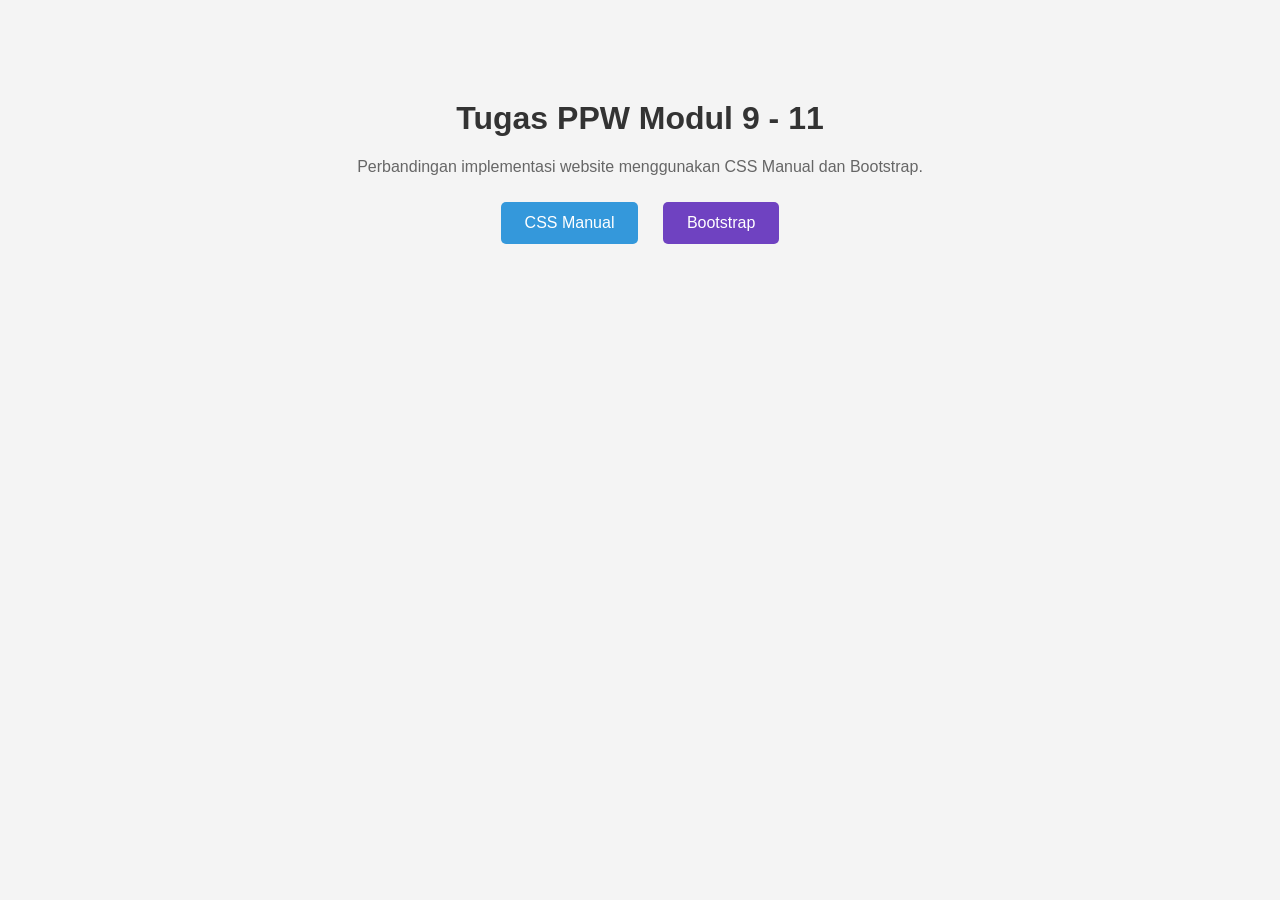
<file: index.html>
<!DOCTYPE html>
<html lang="id">
<head>
    <meta charset="UTF-8">
    <meta name="viewport" content="width=device-width, initial-scale=1.0">
    <title>Tugas PPW Modul 9-11</title>

    <style>
        body{
            font-family: Arial, sans-serif;
            text-align: center;
            margin-top: 100px;
            background-color: #f4f4f4;
        }

        h1{
            color: #333;
        }

        p{
            color: #666;
        }

        .btn{
            display: inline-block;
            margin: 10px;
            padding: 12px 24px;
            text-decoration: none;
            color: white;
            border-radius: 5px;
        }

        .css{
            background-color: #3498db;
        }

        .bootstrap{
            background-color: #6f42c1;
        }

        .btn:hover{
            opacity: 0.8;
        }
    </style>
</head>
<body>

    <h1>Tugas PPW Modul 9 - 11</h1>

    <p>
        Perbandingan implementasi website menggunakan
        CSS Manual dan Bootstrap.
    </p>

    <a href="css-manual/login.html" class="btn css">
        CSS Manual
    </a>

    <a href="bootstrap/login.html" class="btn bootstrap">
        Bootstrap
    </a>

</body>
</html>
</file>
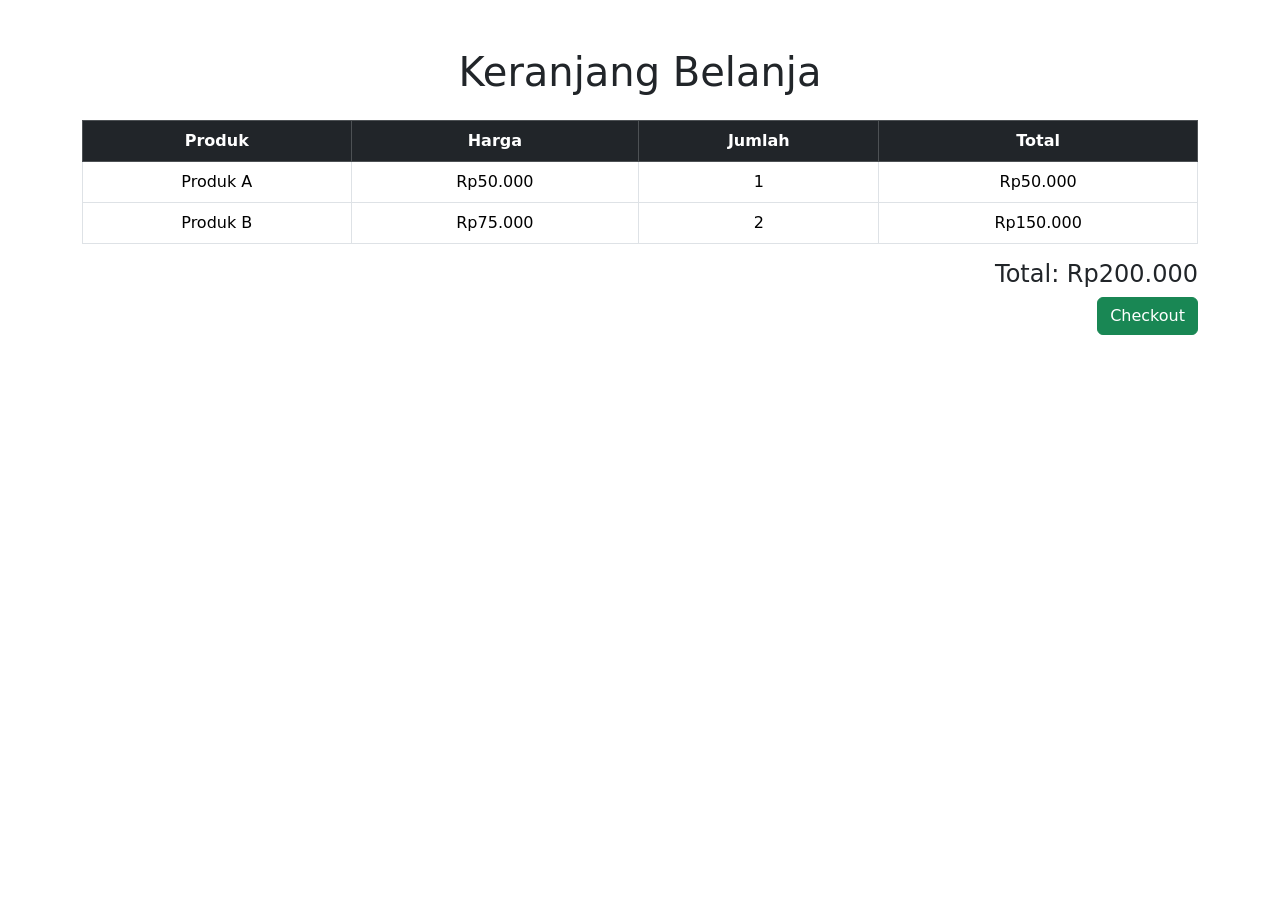
<file: bootstrap/cart.html>
<!DOCTYPE html>
<html lang="id">
<head>
<meta charset="UTF-8">
<meta name="viewport" content="width=device-width, initial-scale=1.0">

<link href="https://cdn.jsdelivr.net/npm/bootstrap@5.3.3/dist/css/bootstrap.min.css" rel="stylesheet">

<title>Keranjang</title>
</head>

<body>

<div class="container py-5">

<h1 class="text-center mb-4">
Keranjang Belanja
</h1>

<table class="table table-bordered text-center">

<thead class="table-dark">

<tr>
<th>Produk</th>
<th>Harga</th>
<th>Jumlah</th>
<th>Total</th>
</tr>

</thead>

<tbody>

<tr>
<td>Produk A</td>
<td>Rp50.000</td>
<td>1</td>
<td>Rp50.000</td>
</tr>

<tr>
<td>Produk B</td>
<td>Rp75.000</td>
<td>2</td>
<td>Rp150.000</td>
</tr>

</tbody>

</table>

<div class="text-end">

<h4>Total: Rp200.000</h4>

<button class="btn btn-success">
Checkout
</button>

</div>

</div>

</body>
</html>
</file>
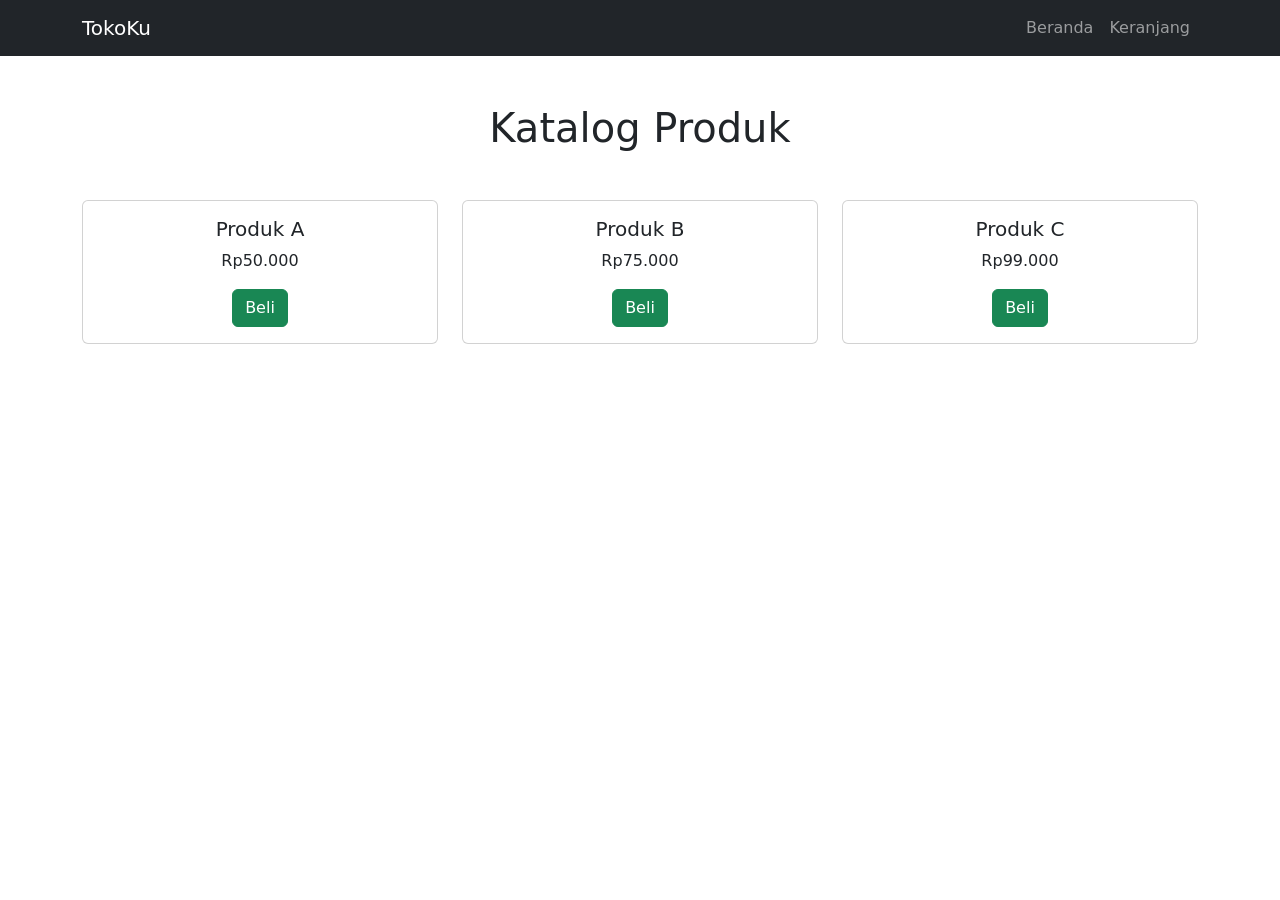
<file: bootstrap/dashboard.html>
<!DOCTYPE html>
<html lang="id">
<head>
<meta charset="UTF-8">
<meta name="viewport" content="width=device-width, initial-scale=1.0">

<link href="https://cdn.jsdelivr.net/npm/bootstrap@5.3.3/dist/css/bootstrap.min.css" rel="stylesheet">

<title>Dashboard Bootstrap</title>
</head>

<body>

<nav class="navbar navbar-expand-lg navbar-dark bg-dark">

<div class="container">

<a class="navbar-brand" href="#">
TokoKu
</a>

<ul class="navbar-nav ms-auto">

<li class="nav-item">
<a class="nav-link" href="#">
Beranda
</a>
</li>

<li class="nav-item">
<a class="nav-link" href="cart.html">
Keranjang
</a>
</li>

</ul>

</div>

</nav>

<div class="container py-5">

<h1 class="text-center mb-5">
Katalog Produk
</h1>

<div class="row g-4">

<div class="col-md-4">

<div class="card">

<div class="card-body text-center">

<h5 class="card-title">
Produk A
</h5>

<p>Rp50.000</p>

<a href="cart.html" class="btn btn-success">
Beli
</a>

</div>

</div>

</div>

<div class="col-md-4">

<div class="card">

<div class="card-body text-center">

<h5 class="card-title">
Produk B
</h5>

<p>Rp75.000</p>

<a href="cart.html" class="btn btn-success">
Beli
</a>

</div>

</div>

</div>

<div class="col-md-4">

<div class="card">

<div class="card-body text-center">

<h5 class="card-title">
Produk C
</h5>

<p>Rp99.000</p>

<a href="cart.html" class="btn btn-success">
Beli
</a>

</div>

</div>

</div>

</div>

</div>

</body>
</html>
</file>
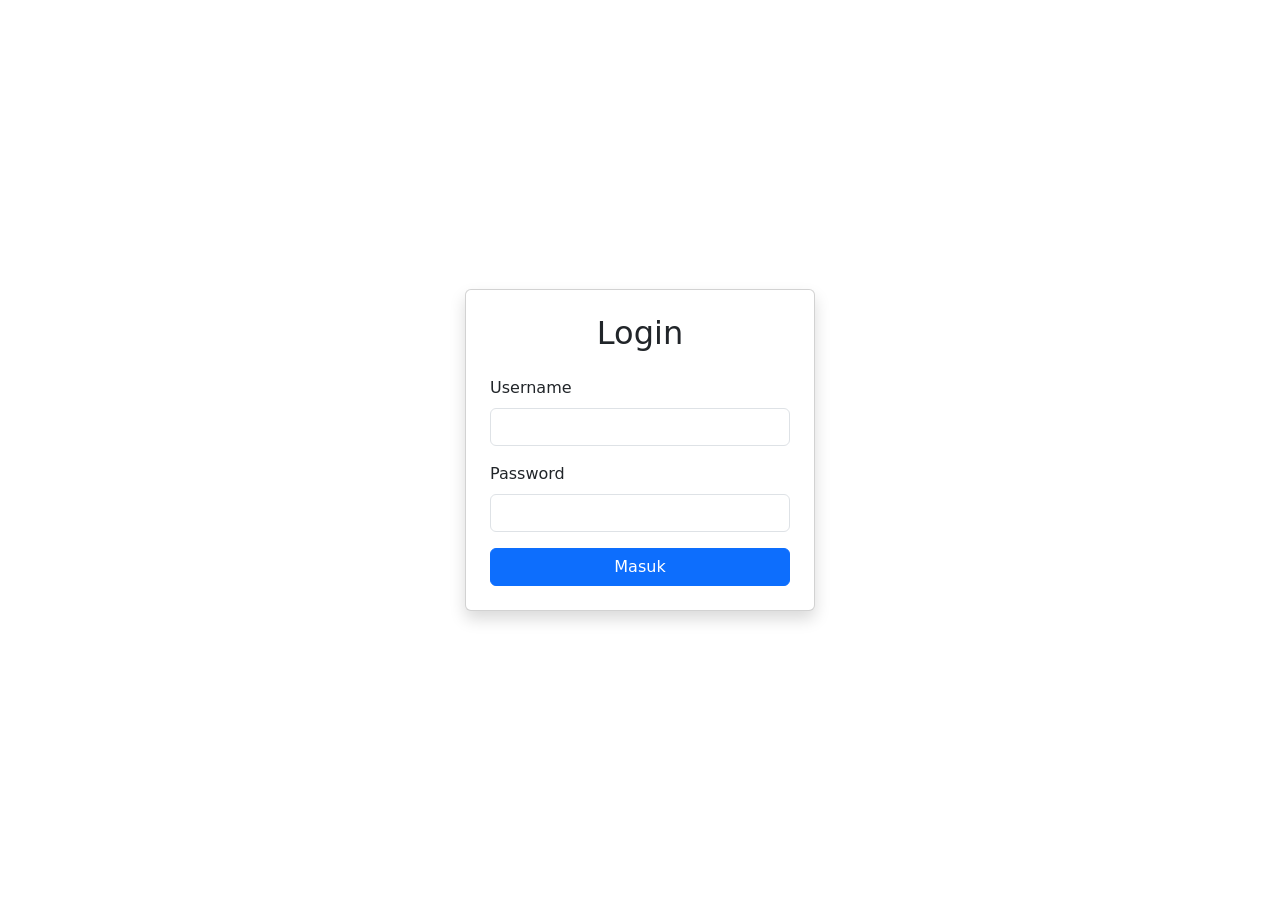
<file: bootstrap/login.html>
<!DOCTYPE html>
<html lang="id">
<head>
<meta charset="UTF-8">
<meta name="viewport" content="width=device-width, initial-scale=1.0">

<link href="https://cdn.jsdelivr.net/npm/bootstrap@5.3.3/dist/css/bootstrap.min.css" rel="stylesheet">

<title>Login Bootstrap</title>
</head>

<body>

<div class="container d-flex justify-content-center align-items-center min-vh-100">

<div class="card p-4 shadow" style="width:350px">

<h2 class="text-center mb-4">
Login
</h2>

<form action="dashboard.html">

<div class="mb-3">
<label class="form-label">
Username
</label>

<input type="text" class="form-control" required>
</div>

<div class="mb-3">
<label class="form-label">
Password
</label>

<input type="password" class="form-control" required>
</div>

<button class="btn btn-primary w-100">
Masuk
</button>

</form>

</div>

</div>

</body>
</html>
</file>
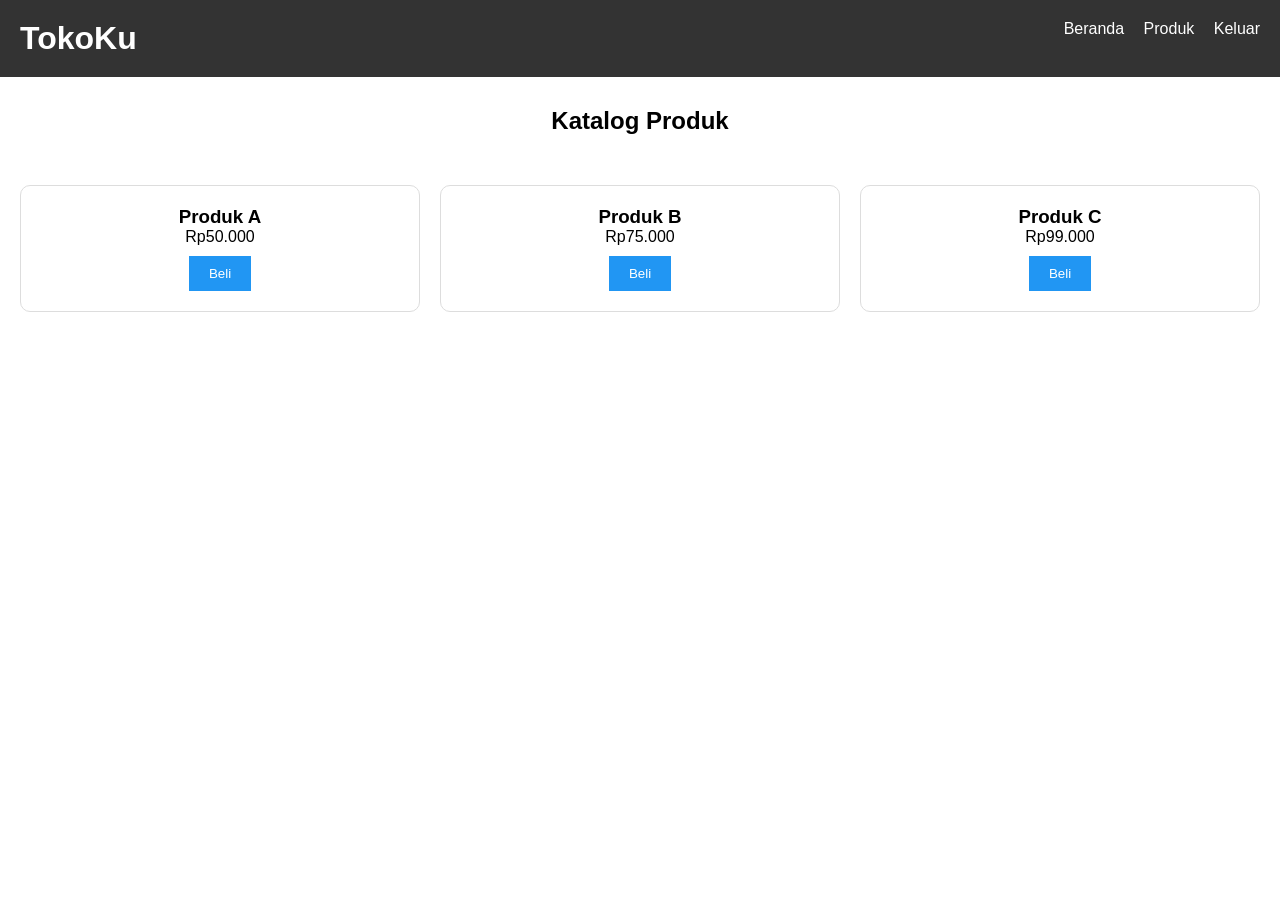
<file: css-manual/dashboard.html>
<!DOCTYPE html>
<html lang="id">
<head>
    <meta charset="UTF-8">
    <meta name="viewport" content="width=device-width, initial-scale=1.0">
    <title>Dashboard CSS Manual</title>
    <link rel="stylesheet" href="style.css">
</head>
<body>

<header class="main-header">
    <h1>TokoKu</h1>

    <nav>
        <a href="#">Beranda</a>
        <a href="#">Produk</a>
        <a href="login.html">Keluar</a>
    </nav>
</header>

<section class="dashboard">
    <h2>Katalog Produk</h2>
</section>

<div class="product-grid">

    <div class="product-card">
        <h3>Produk A</h3>
        <p>Rp50.000</p>
        <button>Beli</button>
    </div>

    <div class="product-card">
        <h3>Produk B</h3>
        <p>Rp75.000</p>
        <button>Beli</button>
    </div>

    <div class="product-card">
        <h3>Produk C</h3>
        <p>Rp99.000</p>
        <button>Beli</button>
    </div>

</div>

</body>
</html>
</file>
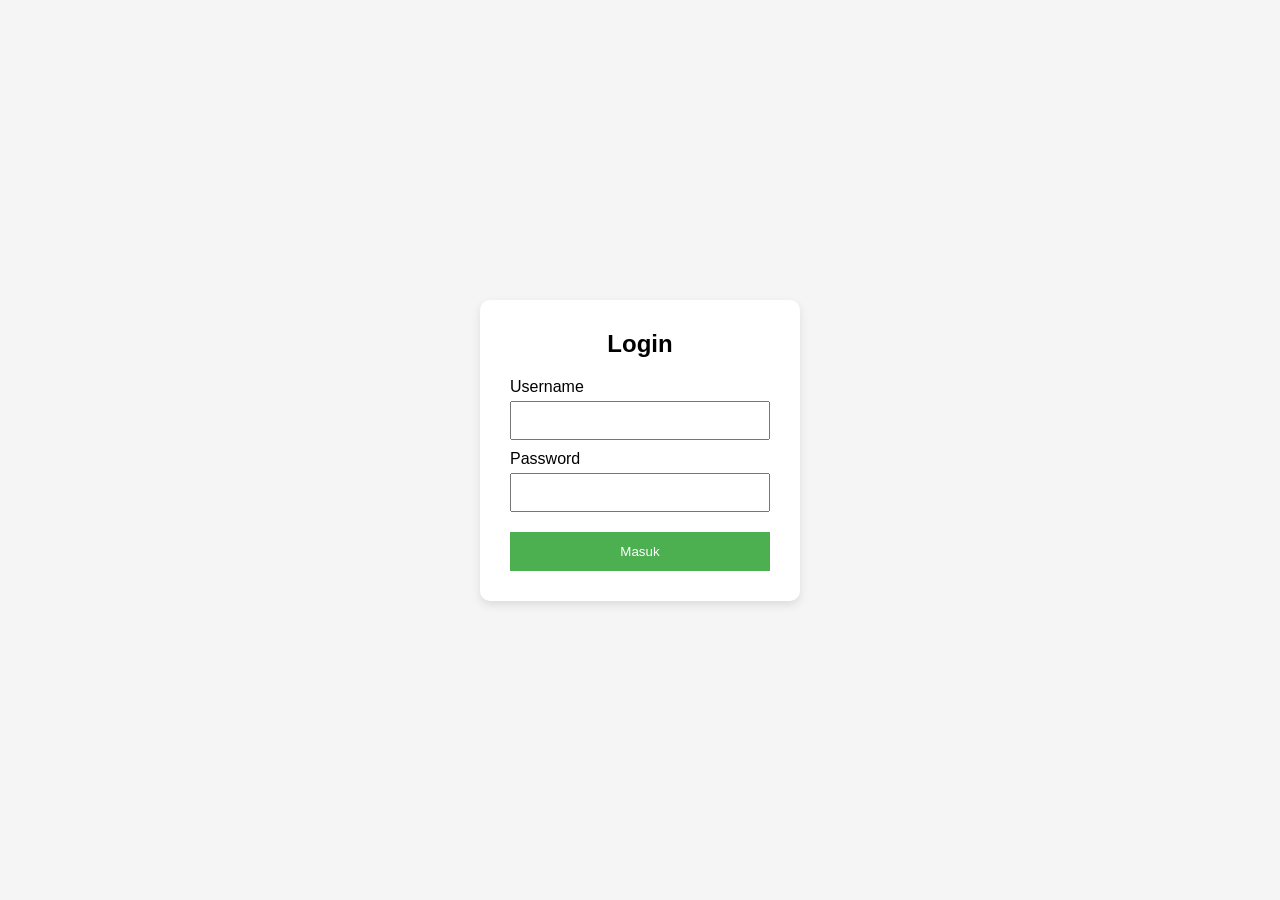
<file: css-manual/login.html>
<!DOCTYPE html>
<html lang="id">
<head>
    <meta charset="UTF-8">
    <meta name="viewport" content="width=device-width, initial-scale=1.0">
    <title>Login CSS Manual</title>
    <link rel="stylesheet" href="style.css">
</head>
<body class="login-page">

<div class="login-container">
    <h2>Login</h2>

    <form action="dashboard.html">
        <label>Username</label>
        <input type="text" required>

        <label>Password</label>
        <input type="password" required>

        <button type="submit">Masuk</button>
    </form>
</div>

</body>
</html>
</file>
<file: css-manual/style.css>
*{
    margin:0;
    padding:0;
    box-sizing:border-box;
    font-family:Arial, sans-serif;
}

/* LOGIN */

.login-page{
    display:flex;
    justify-content:center;
    align-items:center;
    height:100vh;
    background:#f5f5f5;
}

.login-container{
    background:white;
    padding:30px;
    width:320px;
    border-radius:10px;
    box-shadow:0 4px 10px rgba(0,0,0,.1);
}

.login-container h2{
    text-align:center;
    margin-bottom:20px;
}

.login-container label{
    display:block;
    margin-top:10px;
}

.login-container input{
    width:100%;
    padding:10px;
    margin-top:5px;
}

.login-container button{
    width:100%;
    padding:12px;
    margin-top:20px;
    border:none;
    background:#4CAF50;
    color:white;
    cursor:pointer;
}

.login-container button:hover{
    background:#388E3C;
}

/* DASHBOARD */

.main-header{
    background:#333;
    color:white;
    display:flex;
    justify-content:space-between;
    padding:20px;
    position:sticky;
    top:0;
}

.main-header nav a{
    color:white;
    margin-left:15px;
    text-decoration:none;
}

.dashboard{
    text-align:center;
    padding:30px;
}

.product-grid{
    display:grid;
    grid-template-columns:repeat(auto-fit,minmax(250px,1fr));
    gap:20px;
    padding:20px;
}

.product-card{
    border:1px solid #ddd;
    padding:20px;
    text-align:center;
    border-radius:10px;
}

.product-card button{
    margin-top:10px;
    padding:10px 20px;
    background:#2196F3;
    color:white;
    border:none;
    cursor:pointer;
}

.product-card button:hover{
    background:#1565C0;
}
</file>
